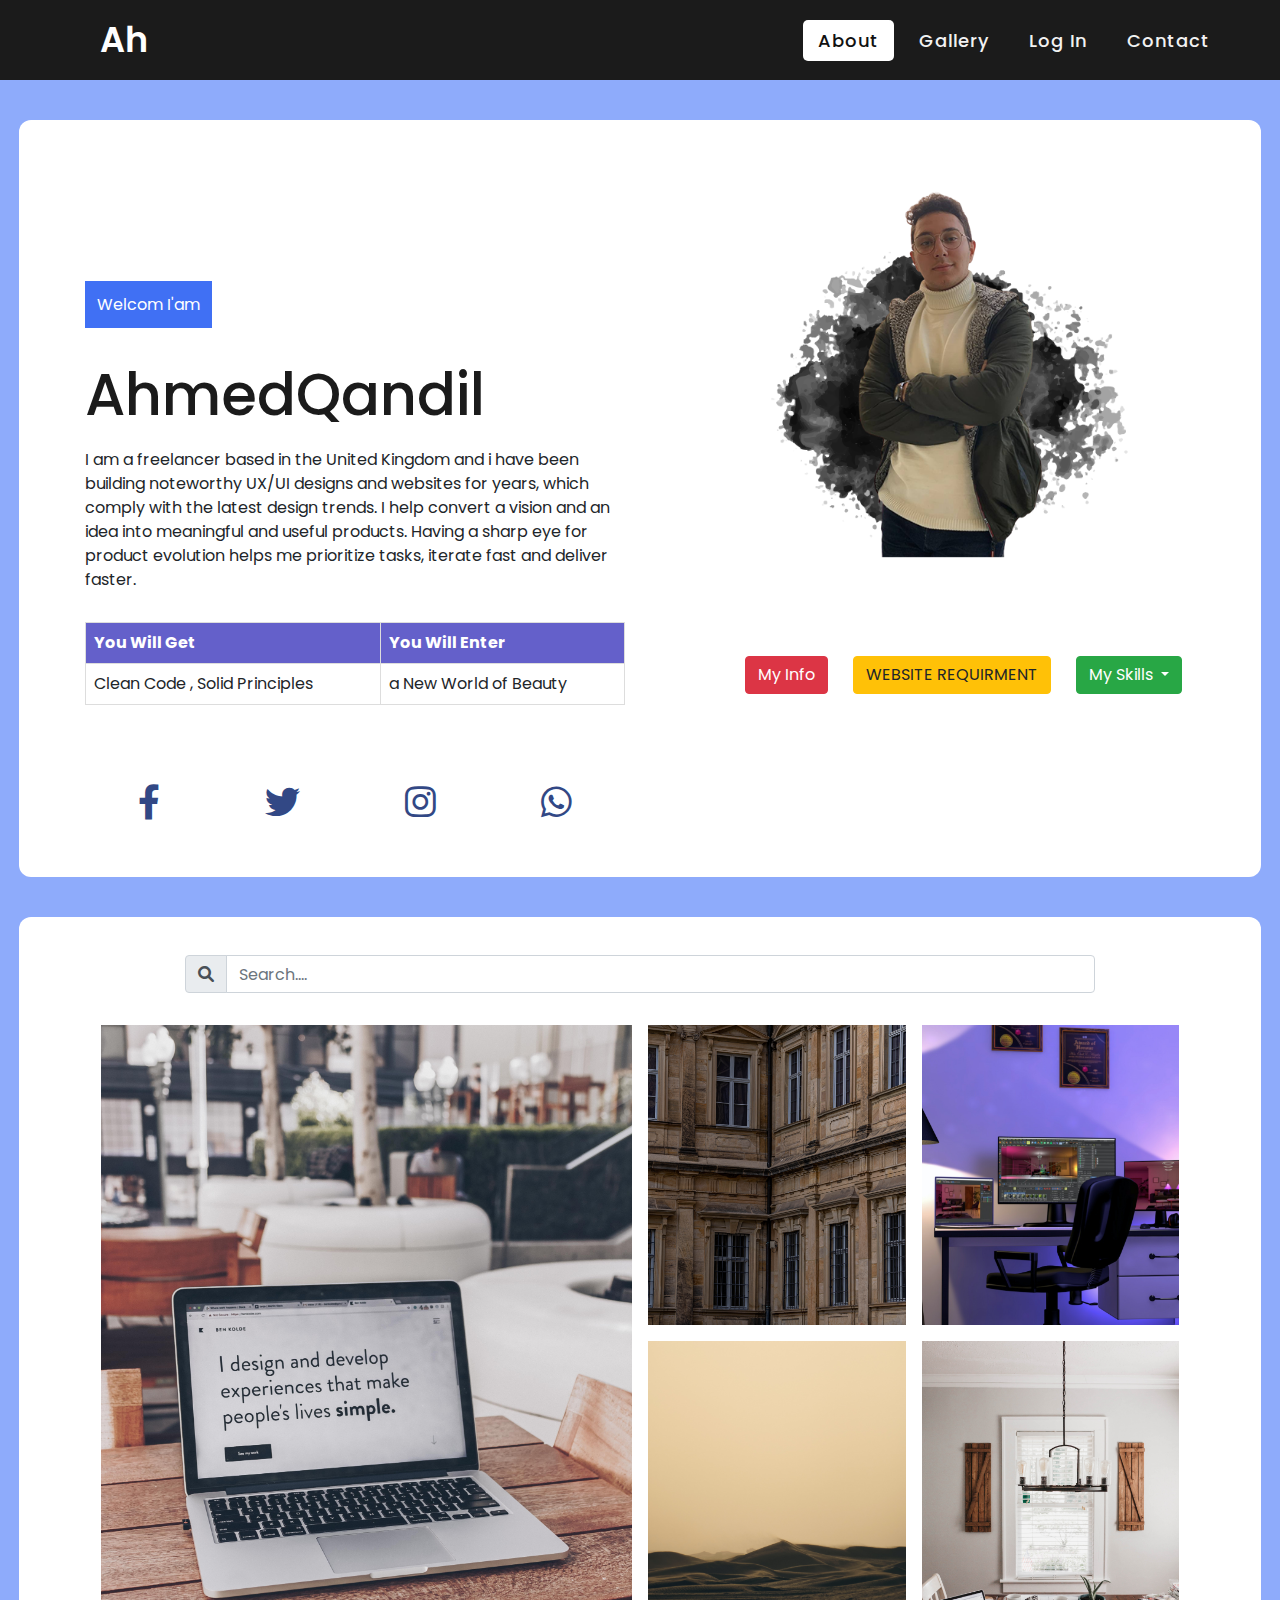
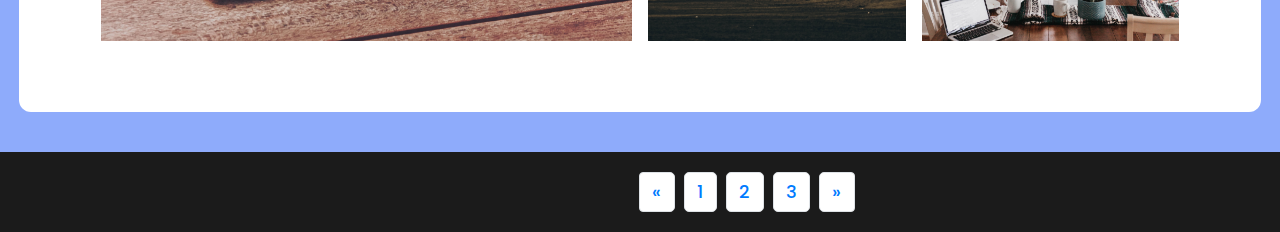
<file: index.html>
<!DOCTYPE html>
<!-- Created By CodingLab - www.codinglabweb.com -->
<html lang="en" dir="ltr">
  <head>
    <meta charset="utf-8" />
    <!--------- <title>Responsive Navigation Menu</title>------>
    <link rel="stylesheet" href="assets/css/libs/bootstrap.min.css" />
    <link rel="stylesheet" href="assets/css/libs/all.min.css" />
    <link rel="stylesheet" href="assets/css/libs/fontawesome.min.css" />
    <link rel="stylesheet" href="assets/css/main.css" />
    <meta name="viewport" content="width=device-width, initial-scale=1.0" />
  </head>
  <body>
    <!-- Start Header -->
    <header class="header">
      <nav>
        <div class="logo" id="h1">AhmedQandil</div>
        <input type="checkbox" id="click" />
        <label for="click" class="menu-btn">
          <i class="fas fa-bars"></i>
        </label>
        <ul>
          <li><a class="active" href="index.html">About</a></li>
          <li><a href="#gallery">Gallery</a></li>
          <li><a href="login_singup.html">Log In</a></li>
          <li><a href="contact.html">Contact</a></li>
        </ul>
      </nav>
    </header>
    <!-- End Header -->
    <!-- End Header -->
    <!-- ---------------------------------------------------------------------- -->
    <!-- Start content -->
    <section class="who">
      <div class="container">
        <div class="row">
          <div class="col-md-6">
            <div class="titleIn">
              <span>Welcom I'am</span>
              <h1>AhmedQandil</h1>
              <p>
                I am a freelancer based in the United Kingdom and i have been
                building noteworthy UX/UI designs and websites for years, which
                comply with the latest design trends. I help convert a vision
                and an idea into meaningful and useful products. Having a sharp
                eye for product evolution helps me prioritize tasks, iterate
                fast and deliver faster.
              </p>
            </div>
            <table>
              <tr>
                  <th>You Will Get </th>
                  <th>You Will Enter</th>
                  
              </tr>
              <tr>
                  <td>Clean Code , Solid Principles</td>
                  <td>a New World of Beauty</td>
              </tr>
              <tr>
          </table>
            <div class="soical">
              <a href="#"><i class="fa-brands fa-facebook-f"></i></a>
              <a href="#"><i class="fa-brands fa-twitter"></i></a>
              <a href="#"><i class="fa-brands fa-instagram"></i></a>
              <a href="#"> <i class="fa-brands fa-whatsapp"></i></a>
            </div>
          </div>
          <div class="col-md-6">
            <img class="imgMe" src="assets/images/me-removebg.png" alt="" />
            <div class="parent">
              <!-- Button trigger modal -->
              <button
                type="button"
                class="btn btn-danger"
                data-toggle="modal"
                data-target="#exampleModal"
              >
                My Info
              </button>

              <!-- Modal -->
              <div
                class="modal fade"
                id="exampleModal"
                tabindex="-1"
                aria-labelledby="exampleModalLabel"
                aria-hidden="true"
              >
                <div class="modal-dialog">
                  <div class="modal-content">
                    <div class="modal-header">
                      <h5 class="modal-title" id="exampleModalLabel">
                        My Info
                      </h5>
                      <button
                        type="button"
                        class="close"
                        data-dismiss="modal"
                        aria-label="Close"
                      >
                        <span aria-hidden="true">&times;</span>
                      </button>
                    </div>
                    <div class="modal-body">
                      <ul>
                        <li>My Name is : AhmedQandil</li>
                        <li>My Department is : CS</li>
                        <li>My Section is : 1</li>
                      </ul>
                    </div>
                    <div class="modal-footer">
                      <button
                        type="button"
                        class="btn btn-secondary"
                        data-dismiss="modal"
                      >
                        Close
                      </button>
                    </div>
                  </div>
                </div>
              </div>

              
              <!-- Button trigger modal -->
              <button
                type="button"
                class="btn btn-warning"
                data-toggle="modal"
                data-target="#exampleModal1"
              >
                WEBSITE REQUIRMENT
              </button>

              <!-- Modal -->
              <div
                class="modal fade"
                id="exampleModal1"
                tabindex="-1"
                aria-labelledby="exampleModalLabel1"
                aria-hidden="true"
              >
                <div class="modal-dialog">
                  <div class="modal-content">
                    <div class="modal-header">
                      <h5 class="modal-title" id="exampleModalLabel1">
                        WEBSITE REQUIRMENT
                      </h5>
                      <button
                        type="button"
                        class="close"
                        data-dismiss="modal"
                        aria-label="Close"
                      >
                        <span aria-hidden="true">&times;</span>
                      </button>
                    </div>
                    <div class="modal-body">
                      <img src="assets/images/WEBSITE REQUIRMENT.png" alt="" />
                    </div>
                    <div class="modal-footer">
                      <button
                        type="button"
                        class="btn btn-secondary"
                        data-dismiss="modal"
                      >
                        Close
                      </button>
                    </div>
                  </div>
                </div>
              </div>

              <div class="dropdown">
                <button
                  class="btn btn-success dropdown-toggle"
                  type="button"
                  id="dropdownMenuButton"
                  data-toggle="dropdown"
                  aria-expanded="false"
                >
                  My Skills
                </button>
                <div class="dropdown-menu" aria-labelledby="dropdownMenuButton">
                  <a class="dropdown-item" href="#">HTML</a>
                  <a class="dropdown-item" href="#">CSS</a>
                  <a class="dropdown-item" href="#">JAVASCRIPT</a>
                </div>
              </div>
            </div>
          </div>
        </div>
      </div>
    </section>

    <section class="gallery" id="gallery">
      <div class="container">
        <div class="search-input">
          <div class="input-group mb-3">
            <div class="input-group-prepend">
              <span class="input-group-text" id="inputGroup-sizing-default"
                ><i class="fa-solid fa-magnifying-glass"></i
              ></span>
            </div>
            <input
              type="text"
              class="form-control"
              aria-label="Default"
              aria-describedby="inputGroup-sizing-default"
              placeholder="Search...."
            />
          </div>
        </div>
        <div class="image-grid">
          <img
            class="image-grid-col-2 image-grid-row-2"
            src="assets/images/gallary/ben-kolde-bs2Ba7t69mM-unsplash.jpg"
            alt="architecture"
          />
          <img
            src="assets/images/gallary/soma-laszlo-EEPESAIjvZ4-unsplash.jpg"
            alt="architecture"
          />
          <img
            src="assets/images/gallary/skiking-photos-Sos7_ozfJbM-unsplash.jpg"
            alt="architecture"
          />
          <img
            src="assets/images/gallary/tesson-thaliath-NXNTPDowhLE-unsplash.jpg"
            alt="architecture"
          />
          <img
            src="assets/images/gallary/camylla-battani-A5E-ym6WyGM-unsplash.jpg"
            alt="architecture"
          />
        </div>
      </div>
    </section>

    <!-- End content -->
    <nav aria-label="Page navigation example">
      <ul class="pagination">
        <li class="page-item">
          <a class="page-link" href="#" aria-label="Previous">
            <span aria-hidden="true">&laquo;</span>
          </a>
        </li>
        <li class="page-item"><a class="page-link" href="index.html">1</a></li>
        <li class="page-item">
          <a class="page-link" href="login_singup.html">2</a>
        </li>
        <li class="page-item">
          <a class="page-link" href="contact.html">3</a>
        </li>
        <li class="page-item">
          <a class="page-link" href="#" aria-label="Next">
            <span aria-hidden="true">&raquo;</span>
          </a>
        </li>
      </ul>
    </nav>
    <!-- ---------------------------------------------------------------------- -->
    <!-- Start footer -->
    <footer class="footer"></footer>
    <!-- End footer -->

    <!-- Js Files -->
    <script src="assets/js/libs/jq3.5.1.js"></script>
    <script src="assets/js/libs/popper.js"></script>
    <script src="assets/js/libs/bootstrap.min.js"></script>
    <script src="assets/js/main.js"></script>
    <script src="assets/js/changeBg.js"></script>
    <script src="assets/js/AutoWriting.js"></script>

  </body>
</html>
</file>
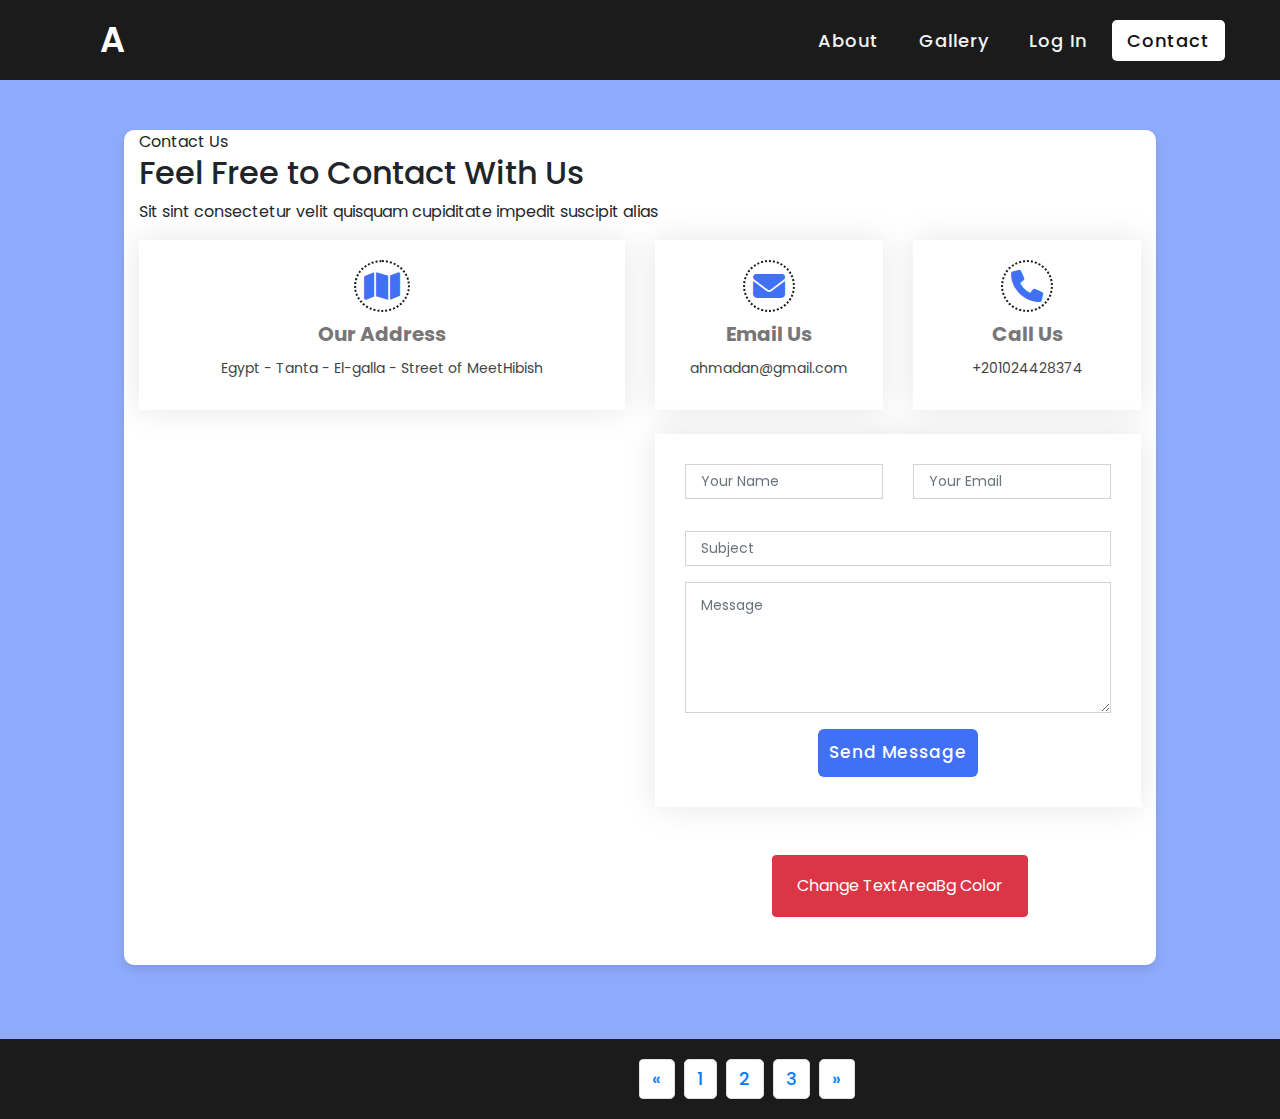
<file: contact.html>
<!DOCTYPE html>
<!-- Created By CodingLab - www.codinglabweb.com -->
<html lang="en" dir="ltr">
  <head>
    <meta charset="utf-8" />
    <!--------- <title>Responsive Navigation Menu</title>------>
    <link rel="stylesheet" href="assets/css/libs/bootstrap.min.css" />
    <link rel="stylesheet" href="assets/css/libs/all.min.css" />
    <link rel="stylesheet" href="assets/css/libs/fontawesome.min.css" />
    <link rel="stylesheet" href="assets/css/main.css" />
    <meta name="viewport" content="width=device-width, initial-scale=1.0" />
  </head>
  <body>
    <!-- Start Header -->
    <header class="header">
      <nav>
        <div class="logo" id="h1">AhmedQandil</div>
        <input type="checkbox" id="click" />
        <label for="click" class="menu-btn">
          <i class="fas fa-bars"></i>
        </label>
        <ul>
          <li><a href="index.html">About</a></li>
          <li><a href="#">Gallery</a></li>
          <li><a href="login_singup.html">Log In</a></li>
          <li><a class="active" href="contact.html">Contact</a></li>
        </ul>
      </nav>
    </header>
    <!-- End Header -->

    <!-- ======= Contact Section ======= -->
    <section id="contact" class="contact">
      <div class="container container1 contactt">
        <div class="section-title">
          <span>Contact Us</span>
          <h2>Feel Free to Contact With Us</h2>
          <p>
            Sit sint consectetur velit quisquam cupiditate impedit suscipit
            alias
          </p>
        </div>

        <div class="row" data-aos="fade-up">
          <div class="col-lg-6">
            <div class="info-box mb-4">
              <i class="fa-solid fa-map"></i>
              <h3>Our Address</h3>
              <p>Egypt - Tanta - El-galla - Street of MeetHibish</p>
            </div>
          </div>

          <div class="col-lg-3 col-md-6">
            <div class="info-box mb-4">
              <i class="fa-solid fa-envelope"></i>
              <h3>Email Us</h3>
              <p>ahmadan@gmail.com</p>
            </div>
          </div>

          <div class="col-lg-3 col-md-6">
            <div class="info-box mb-4">
              <i class="fa-solid fa-phone"></i>
              <h3>Call Us</h3>
              <p>+201024428374</p>
            </div>
          </div>
        </div>

        <div class="row" data-aos="fade-up">
          <div class="col-lg-6">
            <iframe
              class="mb-4 mb-lg-0"
              src="https://www.google.com/maps/embed?pb=!1m18!1m12!1m3!1d219313.09555361845!2d30.849756583468523!3d30.80916446604947!2m3!1f0!2f0!3f0!3m2!1i1024!2i768!4f13.1!3m3!1m2!1s0x14f634d221ee38e1%3A0x4573d42aa0c2ac76!2sTanta%2C%20Gharbia%20Governorate!5e0!3m2!1sen!2seg!4v1650806381204!5m2!1sen!2seg"
              style="border: 0; width: 100%; height: 384px"
              allowfullscreen=""
              loading="lazy"
            ></iframe>
          </div>

          <div class="col-lg-6">
            <form
              action="forms/contact.php"
              method="post"
              role="form"
              class="php-email-form"
            >
              <div class="row">
                <div class="col-md-6 form-group">
                  <input
                    type="text"
                    name="name"
                    class="form-control"
                    id="name"
                    placeholder="Your Name"
                    required
                  />
                </div>
                <div class="col-md-6 form-group mt-3 mt-md-0">
                  <input
                    type="email"
                    class="form-control"
                    name="email"
                    id="email"
                    placeholder="Your Email"
                    required
                  />
                </div>
              </div>
              <div class="form-group mt-3">
                <input
                  type="text"
                  class="form-control"
                  name="subject"
                  id="subject"
                  placeholder="Subject"
                  required
                />
              </div>
              <div class="form-group mt-3">
                <textarea
                  id="textArea"
                  class="form-control"
                  name="message"
                  rows="5"
                  placeholder="Message"
                ></textarea>
              </div>
              <div class="text-center">
                <button type="submit">Send Message</button>
              </div>
            </form>
            <div class="mt-5 mb-5 text-center btn btn-danger" style="margin-left: 117px;">
              <button id="sectionbg">Change TextAreaBg Color</button>
            </div>
          </div>
        </div>
      </div>
    </section>
    <!-- End Contact Section -->

    <nav aria-label="Page navigation example">
      <ul class="pagination">
        <li class="page-item">
          <a class="page-link" href="#" aria-label="Previous">
            <span aria-hidden="true">&laquo;</span>
          </a>
        </li>
        <li class="page-item"><a class="page-link" href="index.html">1</a></li>
        <li class="page-item">
          <a class="page-link" href="login_singup.html">2</a>
        </li>
        <li class="page-item">
          <a class="page-link" href="contact.html">3</a>
        </li>
        <li class="page-item">
          <a class="page-link" href="#" aria-label="Next">
            <span aria-hidden="true">&raquo;</span>
          </a>
        </li>
      </ul>
    </nav>

    <!-- Js Files -->
    <script src="assets/js/libs/jq3.5.1.js"></script>
    <script src="assets/js/libs/popper.js"></script>
    <script src="assets/js/libs/bootstrap.min.js"></script>
    <script src="assets/js/main.js"></script>
    <script src="assets/js/changeBg.js"></script>
    <script src="assets/js/AutoWriting.js"></script>
  </body>
</html>
</file>
<file: assets/css/main.css>
/* ===== Google Font Import - Poformsins ===== */
@import url("https://fonts.googleapis.com/css2?family=Poppins:wght@300;400;500;600;700&display=swap");

* {
  margin: 0;
  padding: 0;
  box-sizing: border-box;
  font-family: "Poppins", sans-serif;
  scroll-behavior: smooth;
}

body {
  background-color: #8eabfb;
  
}
nav {
  display: flex;
  height: 80px;
  width: 100%;
  background: #1b1b1b;
  align-items: center;
  justify-content: space-between;
  padding: 0 50px 0 100px;
  flex-wrap: wrap;
}
nav .logo {
  color: #fff;
  font-size: 35px;
  font-weight: 600;
}
nav ul {
  padding-top: 16px;
  display: flex;
  flex-wrap: wrap;
  list-style: none;
}
nav ul li {
  margin: 0 5px;
}
nav ul li a {
  color: #f2f2f2;
  text-decoration: none;
  font-size: 18px;
  font-weight: 500;
  padding: 8px 15px;
  border-radius: 5px;
  letter-spacing: 1px;
  transition: all 0.3s ease;
}
nav ul li a.active,
nav ul li a:hover {
  color: #111;
  background: #fff;
}
nav .menu-btn i {
  color: #fff;
  font-size: 22px;
  cursor: pointer;
  display: none;
}
input[type="checkbox"] {
  display: none;
}
@media (max-width: 1000px) {
  nav {
    padding: 0 40px 0 50px;
  }
}
@media (max-width: 920px) {
  nav .menu-btn i {
    display: block;
  }
  #click:checked ~ .menu-btn i:before {
    content: "\f00d";
  }
  nav ul {
    position: fixed;
    top: 80px;
    left: -100%;
    background: #111;
    height: 100vh;
    width: 100%;
    text-align: center;
    display: block;
    transition: all 0.3s ease;
  }
  #click:checked ~ ul {
    left: 0;
  }
  nav ul li {
    width: 100%;
    margin: 40px 0;
  }
  nav ul li a {
    width: 100%;
    margin-left: -100%;
    display: block;
    font-size: 20px;
    transition: 0.6s cubic-bezier(0.68, -0.55, 0.265, 1.55);
  }
  #click:checked ~ ul li a {
    margin-left: 0px;
  }
  nav ul li a.active,
  nav ul li a:hover {
    background: none;
    color: cyan;
  }
}
.content {
  position: absolute;
  top: 50%;
  left: 50%;
  transform: translate(-50%, -50%);
  text-align: center;
  z-index: -1;
  width: 100%;
  padding: 0 30px;
  color: #1b1b1b;
}
.content div {
  font-size: 40px;
  font-weight: 700;
}

.container1 {
  position: relative;
  max-width: 430px;
  width: 100%;
  background: #fff;
  border-radius: 10px;
  box-shadow: 0 5px 10px rgba(0, 0, 0, 0.1);
  overflow: hidden;
  margin-top: 50px;
  margin-bottom: 74px;
}

.container1 .forms {
  display: flex;
  align-items: center;
  height: 440px;
  width: 200%;
  transition: height 0.2s ease;
}

.container1 .form {
  width: 50%;
  padding: 30px;
  background-color: #fff;
  transition: margin-left 0.18s ease;
}

.container1.active .login {
  margin-left: -50%;
  opacity: 0;
  transition: margin-left 0.18s ease, opacity 0.15s ease;
}

.container1 .signup {
  opacity: 0;
  transition: opacity 0.09s ease;
}
.container1.active .signup {
  opacity: 1;
  transition: opacity 0.2s ease;
}

.container1.active .forms {
  height: 600px;
}
.container1 .form .title {
  position: relative;
  font-size: 27px;
  font-weight: 600;
}

.form .title::before {
  content: "";
  position: absolute;
  left: 0;
  bottom: 0;
  height: 3px;
  width: 30px;
  background-color: #4070f4;
  border-radius: 25px;
}

.form .input-field {
  position: relative;
  height: 50px;
  width: 100%;
  margin-top: 30px;
}

.input-field input {
  position: absolute;
  height: 100%;
  width: 100%;
  padding: 0 35px;
  border: none;
  outline: none;
  font-size: 16px;
  border-bottom: 2px solid #ccc;
  border-top: 2px solid transparent;
  transition: all 0.2s ease;
}

.input-field input:is(:focus, :valid) {
  border-bottom-color: #4070f4;
}

.input-field i {
  position: absolute;
  top: 50%;
  transform: translateY(-50%);
  color: #999;
  font-size: 23px;
  transition: all 0.2s ease;
}

.input-field input:is(:focus, :valid) ~ i {
  color: #4070f4;
}

.input-field i.icon {
  left: 0;
}
.input-field i.showHidePw {
  right: 0;
  cursor: pointer;
  padding: 10px;
}

.form .checkbox-text {
  display: flex;
  align-items: center;
  justify-content: space-between;
  margin-top: 20px;
}

.checkbox-text .checkbox-content {
  display: flex;
  align-items: center;
}

.checkbox-content input {
  margin: 0 8px -2px 4px;
  accent-color: #4070f4;
}

.form .text {
  color: #333;
  font-size: 14px;
}

.form a.text {
  color: #4070f4;
  text-decoration: none;
}
.form a:hover {
  text-decoration: underline;
}

.form .button {
  margin-top: 35px;
}

.form .button input {
  border: none;
  color: #fff;
  font-size: 17px;
  font-weight: 500;
  letter-spacing: 1px;
  border-radius: 6px;
  background-color: #4070f4;
  cursor: pointer;
  transition: all 0.3s ease;
}

.button input:hover {
  background-color: #265df2;
}

.form .login-signup {
  margin-top: 30px;
  text-align: center;
}

/*--------------------------------------------------------------
# Contact
--------------------------------------------------------------*/
.contact .info-box {
  color: #444444;
  text-align: center;
  box-shadow: 0 0 30px rgba(214, 215, 216, 0.6);
  padding: 20px 0 30px 0;
}
.contact .info-box i {
  font-size: 32px;
  color: #4070f4;
  border-radius: 50%;
  padding: 8px;
  border: 2px dotted #1b1b1b;
}
.contact .info-box h3 {
  font-size: 20px;
  color: #777777;
  font-weight: 700;
  margin: 10px 0;
}
.contact .info-box p {
  padding: 0;
  line-height: 24px;
  font-size: 14px;
  margin-bottom: 0;
}
.contact .php-email-form {
  box-shadow: 0 0 30px rgba(214, 215, 216, 0.6);
  padding: 30px;
}
.contact .php-email-form .error-message {
  display: none;
  color: #fff;
  background: #ed3c0d;
  text-align: left;
  padding: 15px;
  font-weight: 600;
}
.contact .php-email-form .error-message br + br {
  margin-top: 25px;
}
.contact .php-email-form .sent-message {
  display: none;
  color: #fff;
  background: #18d26e;
  text-align: center;
  padding: 15px;
  font-weight: 600;
}
.contact .php-email-form .loading {
  display: none;
  background: #fff;
  text-align: center;
  padding: 15px;
}
.contact .php-email-form .loading:before {
  content: "";
  display: inline-block;
  border-radius: 50%;
  width: 24px;
  height: 24px;
  margin: 0 10px -6px 0;
  border: 3px solid #18d26e;
  border-top-color: #eee;
  -webkit-animation: animate-loading 1s linear infinite;
  animation: animate-loading 1s linear infinite;
}
.contact .php-email-form input,
.contact .php-email-form textarea {
  border-radius: 0;
  box-shadow: none;
  font-size: 14px;
}
.contact .php-email-form input::focus,
.contact .php-email-form textarea::focus {
  background-color: #cc1616;
}
.contact .php-email-form input {
  padding: 10px 15px;
}
.contact .php-email-form textarea {
  padding: 12px 15px;
}
.contact .php-email-form button[type="submit"] {
  border: none;
  color: #fff;
  font-size: 17px;
  font-weight: 500;
  letter-spacing: 1px;
  border-radius: 6px;
  background-color: #4070f4;
  cursor: pointer;
  padding: 11px;
  transition: all 0.3s ease;
}
.contact .php-email-form button[type="submit"]:hover {
  background: #285ef1;
}
@-webkit-keyframes animate-loading {
  0% {
    transform: rotate(0deg);
  }
  100% {
    transform: rotate(360deg);
  }
}
@keyframes animate-loading {
  0% {
    transform: rotate(0deg);
  }
  100% {
    transform: rotate(360deg);
  }
}

.contactt {
  max-width: 1032px !important;
}

.parent {
  display: flex;
  justify-content: space-around;
  padding-left: 77px;
}
.imgMe {
  width: 536px;
}
.who {
  margin: 40px 19px;
  border-radius: 12px;
  background-color: #fff;
  padding-bottom: 55px;
}

.modal-body ul {
  list-style: circle;
  padding-left: 10px;
}

.modal-body img {
  width: 469px;
}
.titleIn {
  padding-top: 173px;
}
.titleIn span {
  background-color: #4070f4;
  color: #fff;
  padding: 12px;
}

.titleIn h1 {
  color: #1b1b1b;
  padding-top: 43px;
  padding-bottom: 10px;
  font-size: 58px;
}
.soical {
  padding-top: 50px;
  display: flex;
  justify-content: space-around;
}
.soical i {
  color: #324885;
  font-size: 35px;
}

.pagination {
  padding-left: 534px;
}

.gallery {
  margin: 40px 19px;
  border-radius: 12px;
  background-color: #fff;
  padding-bottom: 55px;
}
.image-grid {
  --gap: 16px;
  --num-cols: 4;
  --row-height: 300px;

  box-sizing: border-box;
  padding: var(--gap);

  display: grid;
  grid-template-columns: repeat(var(--num-cols), 1fr);
  grid-auto-rows: var(--row-height);
  gap: var(--gap);
}

.image-grid > img {
  width: 100%;
  height: 100%;
  object-fit: cover;
}

.image-grid-col-2 {
  grid-column: span 2;
}

.image-grid-row-2 {
  grid-row: span 2;
}

/* Anything udner 1024px */
@media screen and (max-width: 1024px) {
  .image-grid {
    --num-cols: 2;
    --row-height: 200px;
  }
}

.search-input {
  padding-top: 38px;
  padding-left: 100px;
  padding-right: 100px;
}

#sectionbg {
  border: none;
  padding: 12px;
  background-color: transparent;
  color: #fff;
}
.image-grid img {
  transition: all 0.3s ease;
}
.image-grid img:hover {
  transform:scale(1.1);
  transition: all 0.3s ease;
}


table {
  font-family: arial, sans-serif;
  border-collapse: collapse;
  width: 100%;
  margin: 30px 0;
}

td,
th {
  border: 1px solid #dddddd;
  padding: 8px;
}

tr:nth-child(1) {
  background-color: #6460ca;
  color: white;
}

tr td i.fas {
  display: block;
  font-size: 35px;
  text-align: center;
}
</file>
